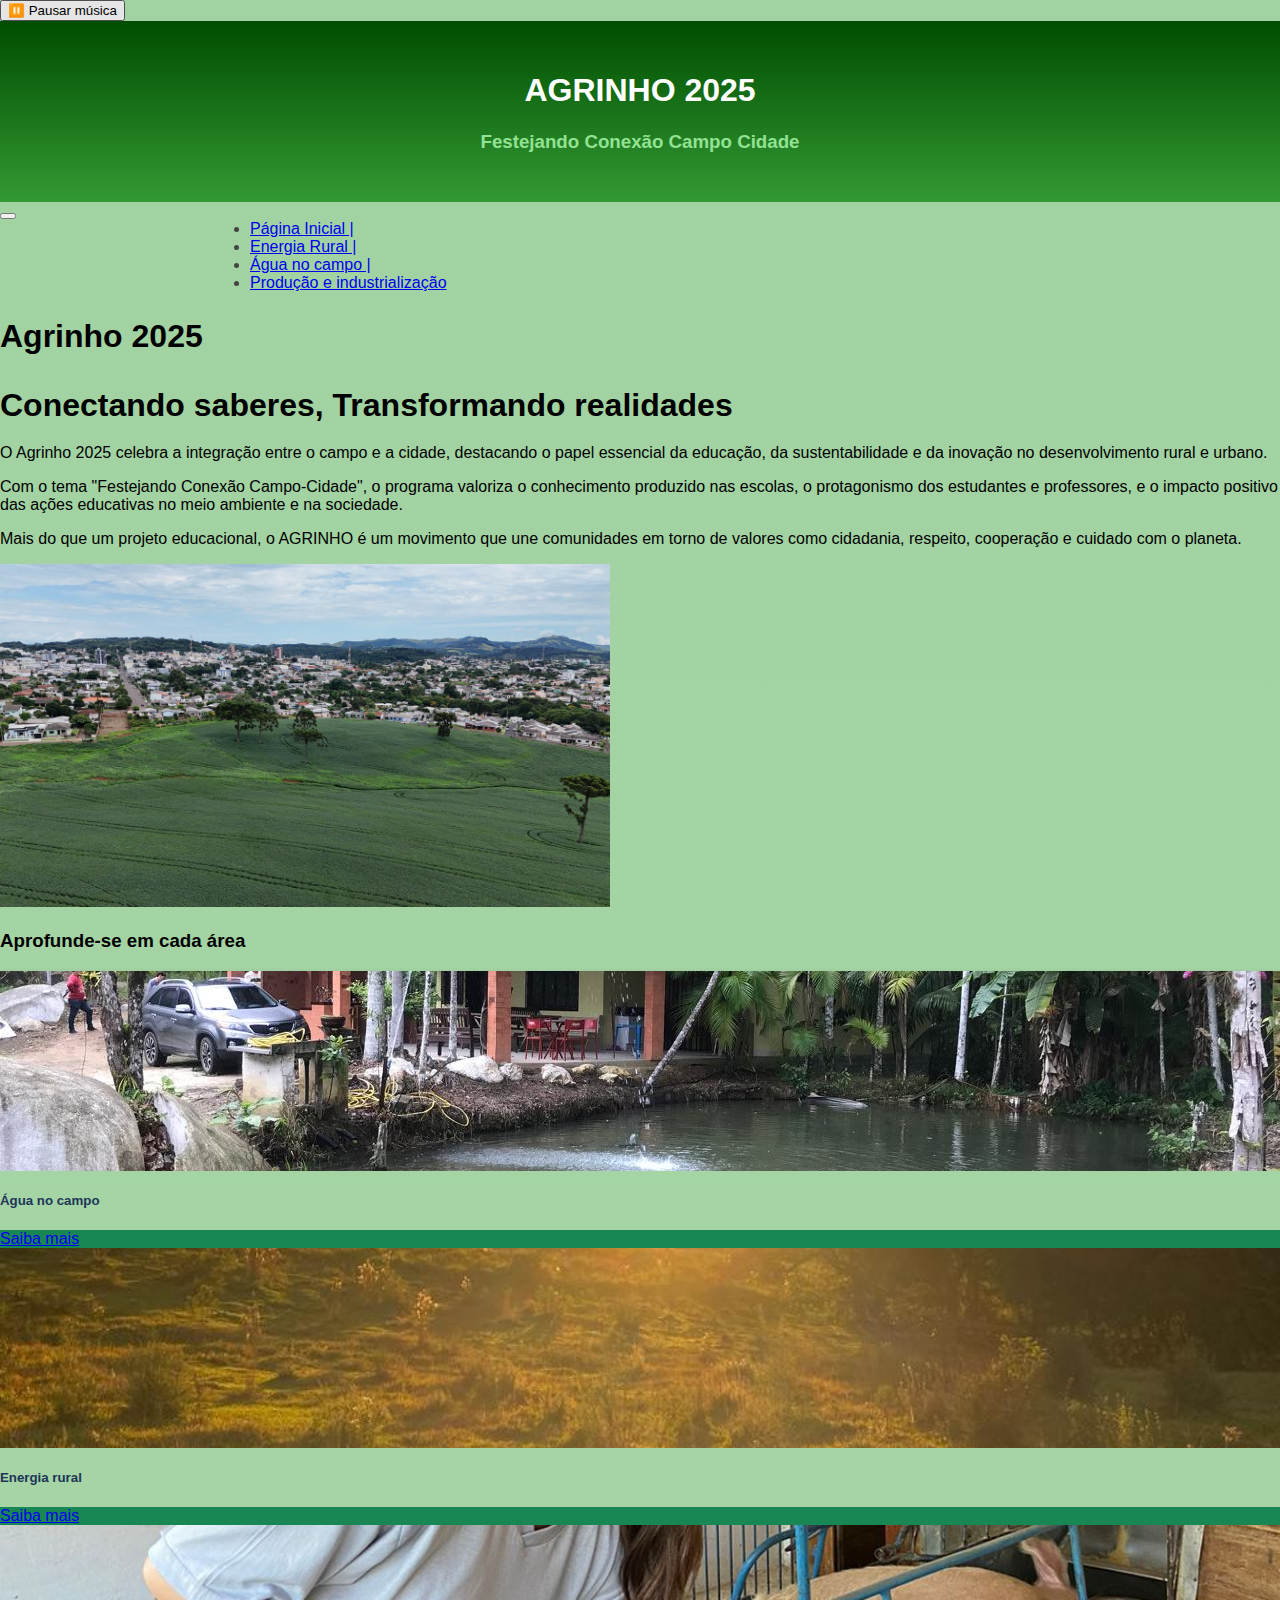
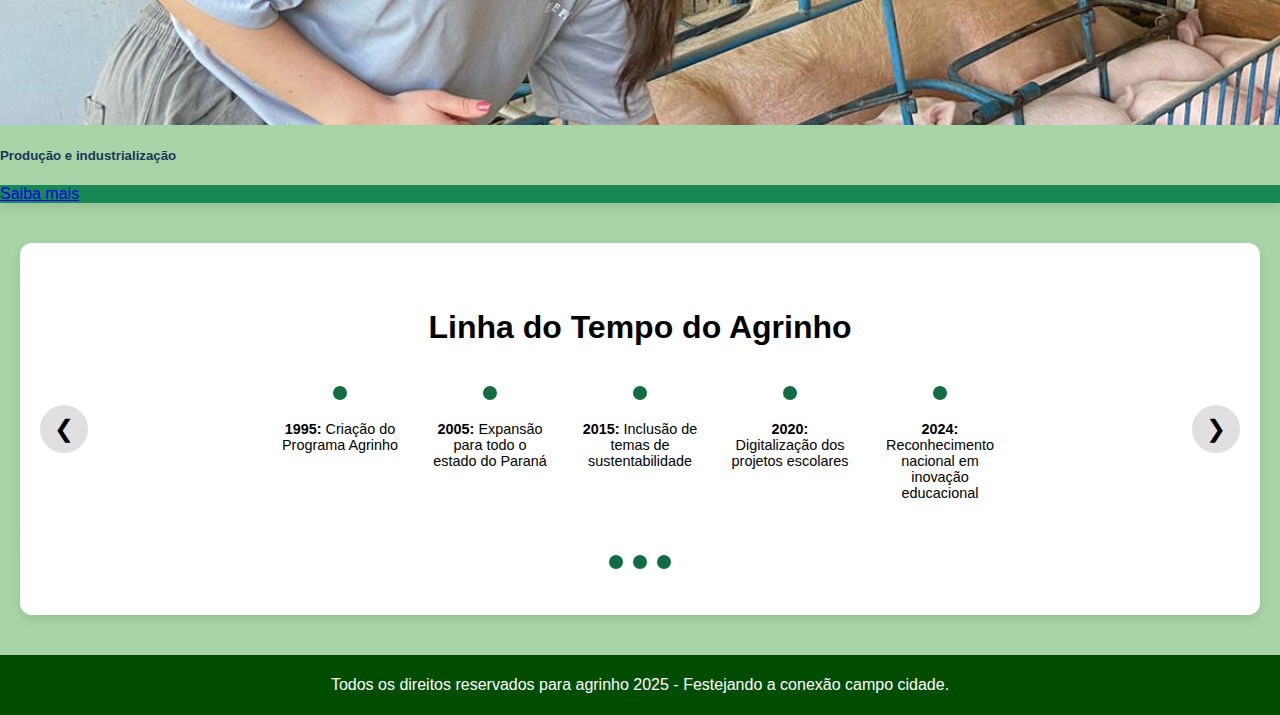
<file: index.html>
<!DOCTYPE html>
<html lang="en">

<head>
    <meta charset="UTF-8">
    <meta name="viewport" content="width=device-width, initial-scale=1.0">
    <title>Document</title>
    <link href="https://cdn.jsdelivr.net/npm/bootstrap@5.3.5/dist/css/bootstrap.min.css" rel="stylesheet"
        integrity="sha384-SgOJa3DmI69IUzQ2PVdRZhwQ+dy64/BUtbMJw1MZ8t5HZApcHrRKUc4W0kG879m7" crossorigin="anonymous">
    <link rel="stylesheet" href="style.css">
</head>

<body>
    <!-- Música de fundo -->
   <audio id="musicaFundo" autoplay loop>
    <source src="https://www.soundhelix.com/examples/mp3/SoundHelix-Song-1.mp3" type="audio/mpeg">
  </audio>
  <div class="text-center bg-light py-2">
    <button id="botaoMusica" onclick="toggleMusica()" class="btn btn-success">⏸️ Pausar música</button>
  </div>

  <!--Apresentação do tema-->
    <section class="cabecalho">
        <h1>AGRINHO 2025</h1>
        <h3>Festejando Conexão Campo Cidade</h3>
    </section>

    <!--cabeçalho do site-->
    <nav class="navbar navbar-expand-lg bg-success">
        <div class="container-fluid ">
            <button class="navbar-toggler" type="button" data-bs-toggle="collapse" data-bs-target="#navbarNav"
                aria-controls="navbarNav" aria-expanded="false" aria-label="Toggle navigation">
                <span class="navbar-toggler-icon"></span>
            </button>
            <div class="collapse navbar-collapse justify-content-center" id="navbarNav">
                <ul class="navbar-nav">
                    <li class="nav-item">
                        <a class="nav-link active text-white" aria-current="page" href="index.html">Página Inicial |</a>
                    </li>
                    <li class="nav-item">
                        <a class="nav-link text-white" href="energia.html">Energia Rural |</a>
                    </li>
                    <li class="nav-item">
                        <a class="nav-link text-white" href="agua.html">Água no campo |</a>
                    </li>
                    <li class="nav-item">
                        <a class="nav-link text-white" href="producao.html">Produção e industrialização</a>
                    </li>
                </ul>
            </div>
        </div>
    </nav>



    <!-- Primeira seção a ser dividida-->
    <div class="container">
        <div class="row pt-5">
            <div class="col ">
                <div>
                 <h2>        Agrinho 2025 <p></p> Conectando saberes, Transformando realidades</h2>
                    <p class="alinha">
 O Agrinho 2025 celebra a integração entre o campo e a cidade, destacando o papel essencial da educação, da sustentabilidade e da inovação no desenvolvimento rural e urbano.  </p>
Com o tema "Festejando Conexão Campo-Cidade", o programa valoriza o conhecimento produzido nas escolas, o protagonismo dos estudantes e professores, e o impacto positivo das ações educativas no meio ambiente e na sociedade.
</p> <p> Mais do que um projeto educacional, o AGRINHO é um movimento que une comunidades em torno de valores como cidadania, respeito, cooperação e cuidado com o planeta.</p>
                </div>
            </div>
            <div class="col text-center">
                <div>
                <img class="img-agro" src="./assets/image/campo cidade.jpg" style="width: 610px;">

                </div>
            </div>
        </div>
   <!-- Cards ocupando toda a largura -->
<div class="container-fluid py-5">
  <h3 class="text-center pb-4">Aprofunde-se em cada área</h3>
  <div class="row g-4 px-4">
    <div class="col-12 col-md-4 d-flex">
      <div class="card w-100 h-100">
        <img src="./assets/image/casa com agua.jpg" class="card-img-top" alt="casa com água" style="height: 200px; object-fit: cover;">
        <div class="card-body d-flex flex-column">
          <h5 class="card-title">Água no campo</h5>
          <a href="agua.html" class="btn btn-primary mt-auto">Saiba mais</a>
        </div>
      </div>
    </div>

    <div class="col-12 col-md-4 d-flex">
      <div class="card w-100 h-100">
        <img src="./assets/image/sol.jpg" class="card-img-top" alt="sol" style="height: 200px; object-fit: cover;">
        <div class="card-body d-flex flex-column">
          <h5 class="card-title">Energia rural</h5>
          <a href="energia.html" class="btn btn-primary mt-auto">Saiba mais</a>
        </div>
      </div>
    </div>

    <div class="col-12 col-md-4 d-flex">
      <div class="card w-100 h-100">
        <img src="./assets/image/gaby com porquinho.jpg" class="card-img-top" alt="criação de suínos" style="height: 200px; object-fit: cover;">
        <div class="card-body d-flex flex-column">
          <h5 class="card-title">Produção e industrialização</h5>
          <a href="producao.html" class="btn btn-primary mt-auto">Saiba mais</a>
        </div>
      </div>
    </div>
  </div>
</div>
    <!-- CARROSSEL AGRINHO -->
<div class="carousel">
  <div class="slide active" id="slide1">
    <h2>Linha do Tempo do Agrinho</h2>
    <div class="timeline">
      <div class="event">
        <div class="dot"></div>
        <p><strong>1995:</strong> Criação do Programa Agrinho</p>
      </div>
      <div class="event">
        <div class="dot"></div>
        <p><strong>2005:</strong> Expansão para todo o estado do Paraná</p>
      </div>
      <div class="event">
        <div class="dot"></div>
        <p><strong>2015:</strong> Inclusão de temas de sustentabilidade</p>
      </div>
      <div class="event">
        <div class="dot"></div>
        <p><strong>2020:</strong> Digitalização dos projetos escolares</p>
      </div>
      <div class="event">
        <div class="dot"></div>
        <p><strong>2024:</strong> Reconhecimento nacional em inovação educacional</p>
      </div>
    </div>
  </div>

  <div class="slide" id="slide2">
    <h2>Depoimentos de Alunos</h2>
    <blockquote>
      "O Agrinho me incentivou a pesquisar e apresentar meus próprios projetos. Aprendi sobre meio ambiente, cidadania e inovação de um jeito divertido e prático!"
    </blockquote>
    <p>— Ana Clara, 8º ano, Escola Municipal de Londrina</p>
  </div>

  <div class="slide" id="slide3">
    <h2>Projetos Destaque do Paraná</h2>
    <ul>
      <li><strong>"Horta Inteligente"</strong> – Utilização de sensores de umidade em escolas de Campo Mourão</li>
      <li><strong>"EcoBrinquedos"</strong> – Alunos de Ponta Grossa criam brinquedos com materiais recicláveis</li>
      <li><strong>"Robôs do Campo"</strong> – Estudantes de Maringá desenvolvem protótipos para automação rural</li>
    </ul>
  </div>

  <button class="nav-btn left-btn" onclick="prevSlide()">❮</button>
  <button class="nav-btn right-btn" onclick="nextSlide()">❯</button>

  <div class="dots">
    <span class="dot active" onclick="goToSlide(0)"></span>
    <span class="dot" onclick="goToSlide(1)"></span>
    <span class="dot" onclick="goToSlide(2)"></span>
  </div>
</div>

<script>
  const slides = document.querySelectorAll('.slide');
  const dots = document.querySelectorAll('.dot');
  let currentIndex = 0;

  function showSlide(index) {
    slides.forEach((slide, i) => {
      slide.classList.toggle('active', i === index);
      dots[i].classList.toggle('active', i === index);
    });
    currentIndex = index;
  }

  function prevSlide() {
    let index = (currentIndex - 1 + slides.length) % slides.length;
    showSlide(index);
  }

  function nextSlide() {
    let index = (currentIndex + 1) % slides.length;
    showSlide(index);
  }

  function goToSlide(index) {
    showSlide(index);
  }
</script>


</body>
</html>

    <div class="footer ">
        <p>Todos os direitos reservados para agrinho 2025 - Festejando a conexão campo cidade.</p>
    </div>

    <script src="https://cdn.jsdelivr.net/npm/bootstrap@5.3.5/dist/js/bootstrap.bundle.min.js"
        integrity="sha384-k6d4wzSIapyDyv1kpU366/PK5hCdSbCRGRCMv+eplOQJWyd1fbcAu9OCUj5zNLiq"
        crossorigin="anonymous"></script>
        
        <!-- Scripts Bootstrap -->
   <script src="https://cdn.jsdelivr.net/npm/bootstrap@5.3.5/dist/js/bootstrap.bundle.min.js"></script>
  <script>
    const audio = document.getElementById("musicaFundo");
    const botao = document.getElementById("botaoMusica");
    function toggleMusica() {
      if (audio.paused) {
        audio.play();
        botao.innerText = "⏸️ Pausar música";
      } else {
        audio.pause();
        botao.innerText = "▶️ Tocar música";
      }
    }
  </script>
</body>


</html>
</file>
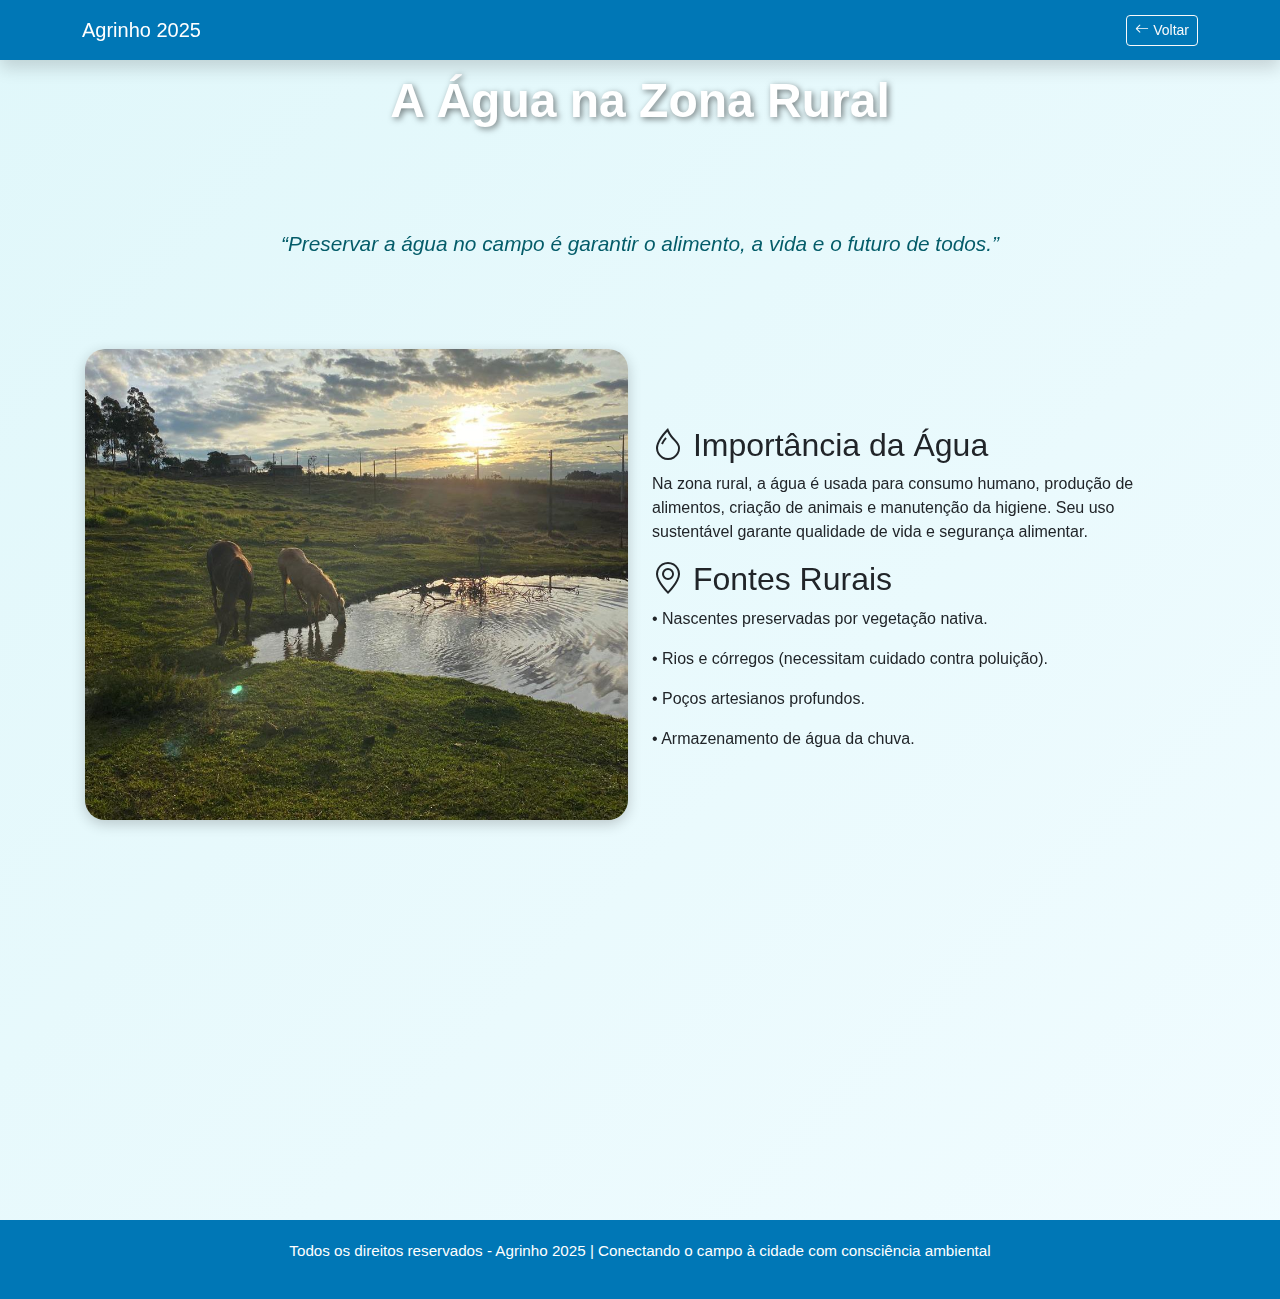
<file: agua.html>
<!DOCTYPE html>
<html lang="pt-br">

<head>
  <meta charset="UTF-8" />
  <meta name="viewport" content="width=device-width, initial-scale=1.0" />
  <title>Acessibilidade à Água</title>

  <!-- Bootstrap -->
  <link href="https://cdn.jsdelivr.net/npm/bootstrap@5.3.5/dist/css/bootstrap.min.css" rel="stylesheet" />
  <link href="https://cdn.jsdelivr.net/npm/bootstrap-icons@1.10.5/font/bootstrap-icons.css" rel="stylesheet" />

  <!-- AOS Animation Library -->
  <link href="https://cdn.jsdelivr.net/npm/aos@2.3.4/dist/aos.css" rel="stylesheet" />

  <style>
    body {
      font-family: 'Segoe UI', sans-serif;
      margin: 0;
      padding: 0;
      background: linear-gradient(to bottom right, #e0f7fa, #f1fcff);
    }

    .navbar {
      background-color: #0077b6;
      padding: 10px 20px;
    }

    .navbar-brand,
    .nav-link {
      color: white !important;
      font-weight: 60;
    }

    
    .cabecalho {
      background-size: cover;
      color: white;
      padding: 60px 20px;
      text-align: center;
    }

    .cabecalho h1 {
      font-size: 3rem;
      font-weight: bold;
      text-shadow: 2px 2px 6px #00000080;
    }

    .frase-destaque {
      font-size: 1.3rem;
      font-style: italic;
      margin: 30px auto;
      text-align: center;
      color: #045c69;
      max-width: 800px;
    }

    .secao-conteudo {
      padding: 60px 15px;
    }

    .imagem-destaque {
      border-radius: 20px;
      box-shadow: 0 4px 14px rgba(0, 0, 0, 0.2);
      width: 100%;
      height: auto;
    }

    .cards-info {
      display: flex;
      flex-wrap: wrap;
      gap: 20px;
      justify-content: center;
      margin-top: 40px;
    }

    .card-custom {
      flex: 1 1 280px;
      background-color: #ffffff;
      border-radius: 16px;
      padding: 25px;
      box-shadow: 0 4px 12px rgba(0, 0, 0, 0.1);
      transition: transform 0.3s ease;
      border-left: 6px solid #00b4d8;
    }

    .card-custom:hover {
      transform: translateY(-6px);
    }

    .card-custom i {
      font-size: 2rem;
      color: #00b4d8;
      margin-bottom: 10px;
    }

    .footer {
      background-color: #0077b6;
      color: white;
      text-align: center;
      padding: 20px;
      font-size: 0.95rem;
      margin-top: 50px;
    }

    .btn-voltar {
      margin-top: 40px;
    }
    @media (max-width: 768px) {
      .cabecalho h1 {
        font-size: 2rem;
      }
    }
  </style>
</head>

<body>
  <nav class="navbar navbar-expand-lg fixed-top shadow">
    <div class="container">
      <a class="navbar-brand" href="#">Agrinho 2025</a>
      <a class="btn btn-outline-light btn-sm ms-auto" href="index.html"><i class="bi bi-arrow-left"></i> Voltar</a>
    </div>
  </nav>

  <!-- Cabeçalho visual -->
  <header class="cabecalho mt-5 pt-4" data-aos="fade-in">
    <h1>A Água na Zona Rural</h1>
  </header>

  <!-- Frase de destaque -->
  <section class="frase-destaque" data-aos="fade-up">
    “Preservar a água no campo é garantir o alimento, a vida e o futuro de todos.”
  </section>

  <!-- Conteúdo principal -->
  <main class="container secao-conteudo">
    <div class="row align-items-center">
      <div class="col-md-6 mb-4" data-aos="zoom-in-right">
        <img src="./assets/image/açude.jpg" alt="água no campo" class="imagem-destaque">
      </div>
      <div class="col-md-6" data-aos="zoom-in-left">
        <h2><i class="bi bi-droplet"></i> Importância da Água</h2>
        <p>
          Na zona rural, a água é usada para consumo humano, produção de alimentos, criação de animais e manutenção da higiene. Seu uso sustentável garante qualidade de vida e segurança alimentar.
        </p>
        <h2><i class="bi bi-geo-alt"></i> Fontes Rurais</h2>
        <p>• Nascentes preservadas por vegetação nativa.</p>
        <p>• Rios e córregos (necessitam cuidado contra poluição).</p>
        <p>• Poços artesianos profundos.</p>
        <p>• Armazenamento de água da chuva.</p>
      </div>
    </div>

    <div class="cards-info mt-5">
      <div class="card-custom" data-aos="flip-left">
        <i class="bi bi-exclamation-triangle"></i>
        <h5>Desafios</h5>
        <p>Escassez hídrica, desperdício e poluição por defensivos agrícolas comprometem a sustentabilidade.</p>
      </div>

      <div class="card-custom" data-aos="flip-up">
        <i class="bi bi-lightbulb"></i>
        <h5>Soluções</h5>
        <p>Sistemas de irrigação eficientes, barraginhas, cisternas e reflorestamento de nascentes.</p>
      </div>

      <div class="card-custom" data-aos="flip-right">
        <i class="bi bi-people"></i>
        <h5>Educação</h5>
        <p>Iniciativas como o Agrinho promovem conscientização e mudanças positivas no campo e na cidade.</p>
      </div>
    </div>

    </div>
  </main>

  <!-- Rodapé -->
  <footer class="footer">
    <p>Todos os direitos reservados - Agrinho 2025 | Conectando o campo à cidade com consciência ambiental</p>
  </footer>

  <!-- Scripts -->
  <script src="https://cdn.jsdelivr.net/npm/aos@2.3.4/dist/aos.js"></script>
  <script>
    AOS.init({
      duration: 1200,
    });
  </script>

</body>

</html>
</file>
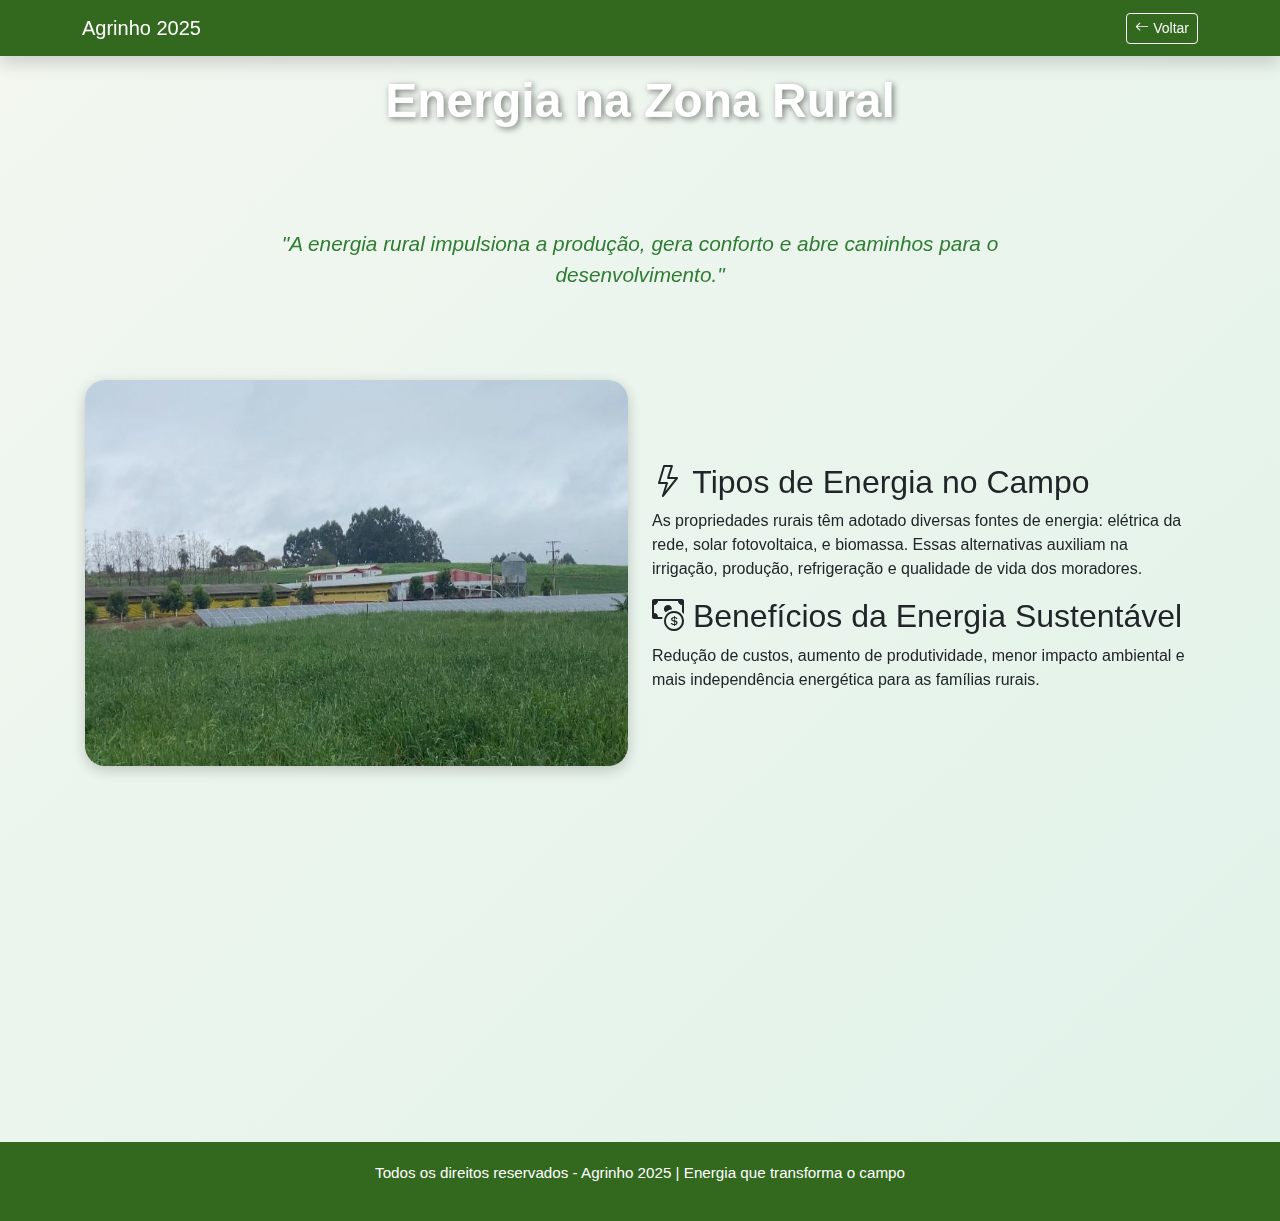
<file: energia.html>
<!DOCTYPE html>
<html lang="pt-br">

<head>
  <meta charset="UTF-8" />
  <meta name="viewport" content="width=device-width, initial-scale=1.0" />
  <title>Energia na Zona Rural</title>
  <link href="https://cdn.jsdelivr.net/npm/bootstrap@5.3.5/dist/css/bootstrap.min.css" rel="stylesheet" />
  <link href="https://cdn.jsdelivr.net/npm/bootstrap-icons@1.10.5/font/bootstrap-icons.css" rel="stylesheet" />
  <link href="https://cdn.jsdelivr.net/npm/aos@2.3.4/dist/aos.css" rel="stylesheet" />
  <style>
    body {
      font-family: 'Segoe UI', sans-serif;
      margin: 0;
      padding: 0;
      background: linear-gradient(to bottom right, #f3f7f0, #e0f2e9);
    }

    .navbar {
      background-color: #33691e;
    }

    .navbar-brand,
    .nav-link {
      color: white !important;
    }

    .cabecalho {
      background: url('https://images.unsplash.com/photo-1562003389-f36a6cfd6ab5') no-repeat center center;
      background-size: cover;
      color: white;
      padding: 60px 20px;
      text-align: center;
    }

    .cabecalho h1 {
      font-size: 3rem;
      font-weight: bold;
      text-shadow: 2px 2px 6px #00000080;
    }

    .frase-destaque {
      font-size: 1.3rem;
      font-style: italic;
      margin: 30px auto;
      text-align: center;
      color: #2e7d32;
      max-width: 800px;
    }

    .secao-conteudo {
      padding: 60px 15px;
    }

    .imagem-destaque {
      border-radius: 20px;
      box-shadow: 0 4px 14px rgba(0, 0, 0, 0.2);
      width: 100%;
      height: auto;
    }

    .cards-info {
      display: flex;
      flex-wrap: wrap;
      gap: 20px;
      justify-content: center;
      margin-top: 40px;
    }

    .card-custom {
      flex: 1 1 280px;
      background-color: #ffffff;
      border-radius: 16px;
      padding: 25px;
      box-shadow: 0 4px 12px rgba(0, 0, 0, 0.1);
      transition: transform 0.3s ease;
      border-left: 6px solid #689f38;
    }

    .card-custom:hover {
      transform: translateY(-6px);
    }

    .footer {
      background-color: #33691e;
      color: white;
      text-align: center;
      padding: 20px;
      font-size: 0.95rem;
      margin-top: 50px;
    }
  </style>
</head>

<body>
  <nav class="navbar navbar-expand-lg fixed-top shadow">
    <div class="container">
      <a class="navbar-brand" href="#">Agrinho 2025</a>
      <a class="btn btn-outline-light btn-sm ms-auto" href="index.html"><i class="bi bi-arrow-left"></i> Voltar</a>
    </div>
  </nav>

  <header class="cabecalho mt-5 pt-4" data-aos="fade-in">
    <h1>Energia na Zona Rural</h1>
  </header>

  <section class="frase-destaque" data-aos="fade-up">
    "A energia rural impulsiona a produção, gera conforto e abre caminhos para o desenvolvimento."
  </section>

  <main class="container secao-conteudo">
    <div class="row align-items-center">
      <div class="col-md-6 mb-4" data-aos="fade-right">
        <img src="./assets/image/placa solar.jpg" alt="Painel solar no campo" class="imagem-destaque">
      </div>
      <div class="col-md-6" data-aos="fade-left">
        <h2><i class="bi bi-lightning"></i> Tipos de Energia no Campo</h2>
        <p>
          As propriedades rurais têm adotado diversas fontes de energia: elétrica da rede, solar fotovoltaica, e biomassa. Essas alternativas auxiliam na irrigação, produção, refrigeração e qualidade de vida dos moradores.
        </p>
        <h2><i class="bi bi-cash-coin"></i> Benefícios da Energia Sustentável</h2>
        <p>
          Redução de custos, aumento de produtividade, menor impacto ambiental e mais independência energética para as famílias rurais.
        </p>
      </div>
    </div>

    <div class="cards-info mt-5">
      <div class="card-custom" data-aos="fade-up">
        <i class="bi bi-sun"></i>
        <h5>Energia Solar</h5>
        <p>Gera economia e autonomia com painéis fotovoltaicos instalados nas propriedades.</p>
      </div>

      <div class="card-custom" data-aos="fade-up">
        <i class="bi bi-droplet-half"></i>
        <h5>Biodigestores</h5>
        <p>Produzem biogás a partir de resíduos orgânicos e dejetos animais, gerando energia limpa.</p>
      </div>

      <div class="card-custom" data-aos="fade-up">
        <i class="bi bi-wind"></i>
        <h5>Energia Eólica</h5>
        <p>Viável em regiões com ventos constantes, como complemento para iluminação e bombeamento.</p>
      </div>
    </div>
  </main>

  <footer class="footer">
    <p>Todos os direitos reservados - Agrinho 2025 | Energia que transforma o campo</p>
  </footer>

  <script src="https://cdn.jsdelivr.net/npm/aos@2.3.4/dist/aos.js"></script>
  <script>AOS.init({ duration: 1200 });</script>
</body>

</html>
</file>
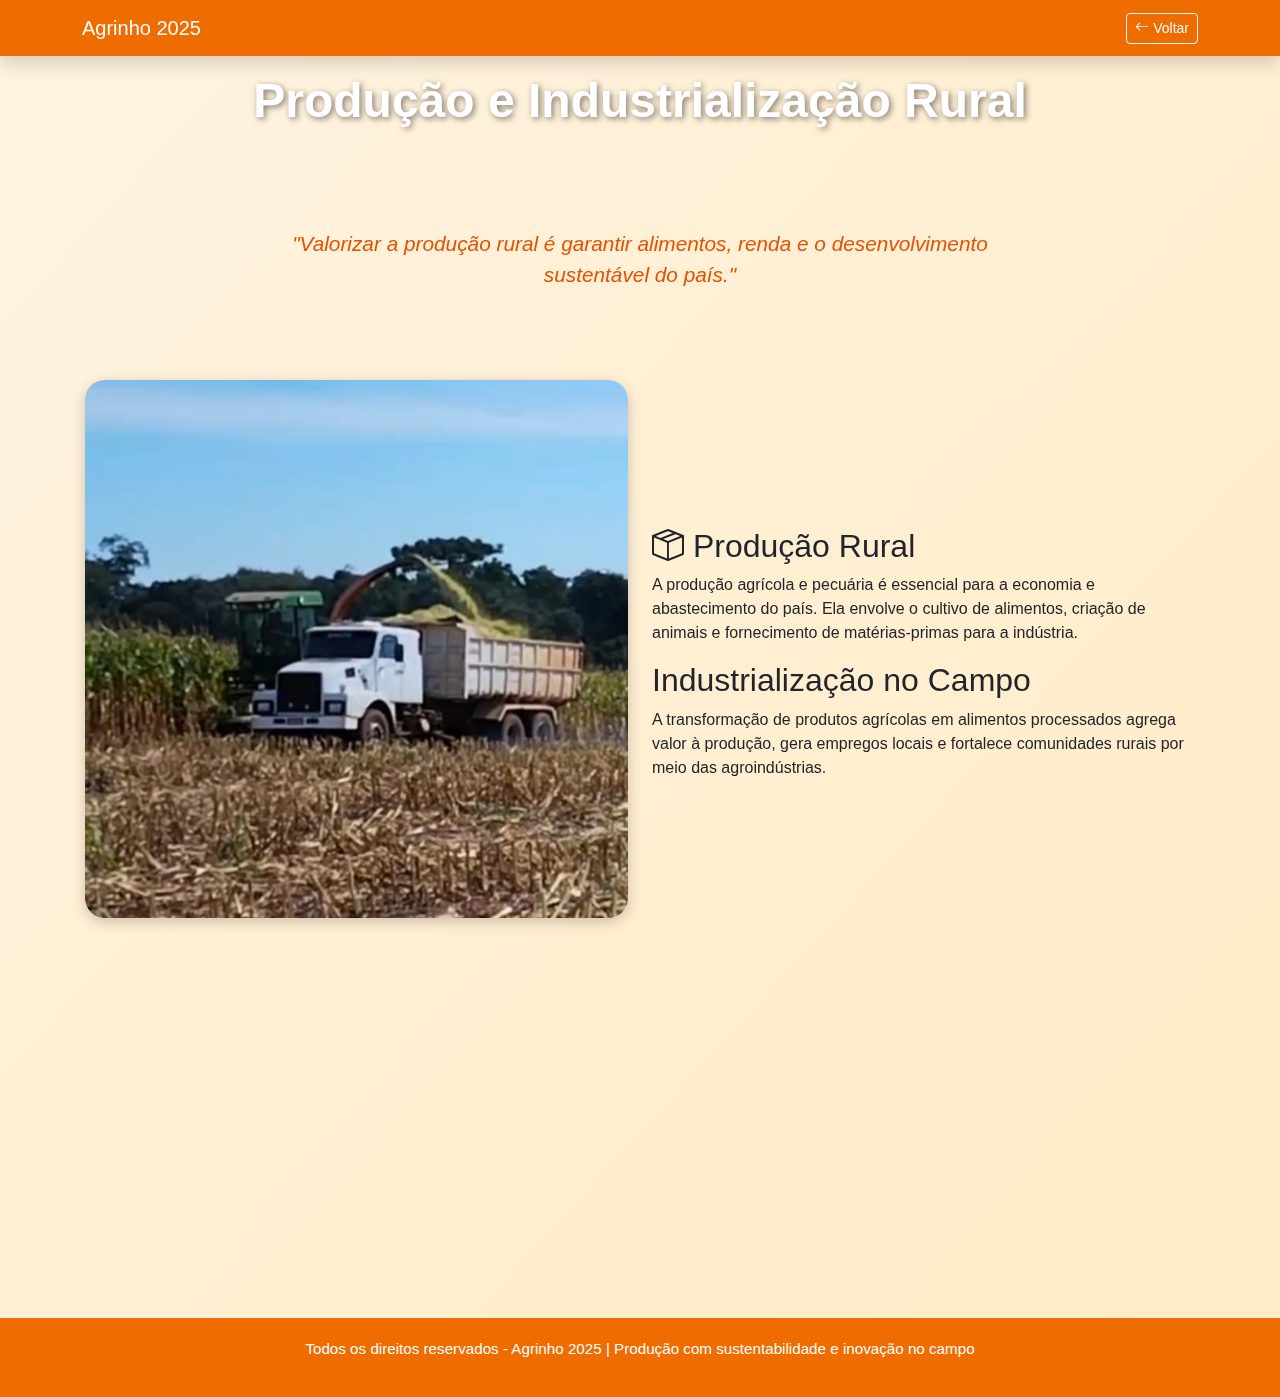
<file: producao.html>
<!DOCTYPE html>
<html lang="pt-br">

<head>
  <meta charset="UTF-8" />
  <meta name="viewport" content="width=device-width, initial-scale=1.0" />
  <title>Produção e Industrialização Rural</title>
  <link href="https://cdn.jsdelivr.net/npm/bootstrap@5.3.5/dist/css/bootstrap.min.css" rel="stylesheet" />
  <link href="https://cdn.jsdelivr.net/npm/bootstrap-icons@1.10.5/font/bootstrap-icons.css" rel="stylesheet" />
  <link href="https://cdn.jsdelivr.net/npm/aos@2.3.4/dist/aos.css" rel="stylesheet" />
  <style>
    body {
      font-family: 'Segoe UI', sans-serif;
      margin: 0;
      padding: 0;
      background: linear-gradient(to bottom right, #fff3e0, #ffebc5);
    }

    .navbar {
      background-color: #ef6c00;
    }

    .navbar-brand,
    .nav-link {
      color: white !important;
    }

    .cabecalho {
      background-size: cover;
      color: white;
      padding: 60px 20px;
      text-align: center;
    }

    .cabecalho h1 {
      font-size: 3rem;
      font-weight: bold;
      text-shadow: 2px 2px 6px #00000080;
    }

    .frase-destaque {
      font-size: 1.3rem;
      font-style: italic;
      margin: 30px auto;
      text-align: center;
      color: #e65100;
      max-width: 800px;
    }

    .secao-conteudo {
      padding: 60px 15px;
    }

    .imagem-destaque {
      border-radius: 20px;
      box-shadow: 0 4px 14px rgba(0, 0, 0, 0.2);
      width: 100%;
      height: auto;
    }

    .cards-info {
      display: flex;
      flex-wrap: wrap;
      gap: 20px;
      justify-content: center;
      margin-top: 40px;
    }

    .card-custom {
      flex: 1 1 280px;
      background-color: #ffffff;
      border-radius: 16px;
      padding: 25px;
      box-shadow: 0 4px 12px rgba(0, 0, 0, 0.1);
      transition: transform 0.3s ease;
      border-left: 6px solid #ffa726;
    }

    .card-custom:hover {
      transform: translateY(-6px);
    }

    .footer {
      background-color: #ef6c00;
      color: white;
      text-align: center;
      padding: 20px;
      font-size: 0.95rem;
      margin-top: 50px;
    }
  </style>
</head>

<body>
  <nav class="navbar navbar-expand-lg fixed-top shadow">
    <div class="container">
      <a class="navbar-brand" href="#">Agrinho 2025</a>
      <a class="btn btn-outline-light btn-sm ms-auto" href="index.html"><i class="bi bi-arrow-left"></i> Voltar</a>
    </div>
  </nav>

  <header class="cabecalho mt-5 pt-4" data-aos="fade-in">
    <h1>Produção e Industrialização Rural</h1>
  </header>

  <section class="frase-destaque" data-aos="fade-up">
    "Valorizar a produção rural é garantir alimentos, renda e o desenvolvimento sustentável do país."
  </section>

  <main class="container secao-conteudo">
    <div class="row align-items-center">
      <div class="col-md-6 mb-4" data-aos="fade-right">
         <img src="./assets/image/colheita.jpg" alt="colheita" class="imagem-destaque">
      </div>
      <div class="col-md-6" data-aos="fade-left">
        <h2><i class="bi bi-box-seam"></i> Produção Rural</h2>
        <p>
          A produção agrícola e pecuária é essencial para a economia e abastecimento do país. Ela envolve o cultivo de alimentos, criação de animais e fornecimento de matérias-primas para a indústria.
        </p>
        <h2><i class="bi bi-factory"></i> Industrialização no Campo</h2>
        <p>
          A transformação de produtos agrícolas em alimentos processados agrega valor à produção, gera empregos locais e fortalece comunidades rurais por meio das agroindústrias.
        </p>
      </div>
    </div>

    <div class="cards-info mt-5">
      <div class="card-custom" data-aos="fade-up">
        <i class="bi bi-tree"></i>
        <h5>Agroindústria Familiar</h5>
        <p>Transforma produtos locais como leite, frutas e vegetais em alimentos com valor agregado e identidade regional.</p>
      </div>

      <div class="card-custom" data-aos="fade-up">
        <i class="bi bi-truck"></i>
        <h5>Distribuição</h5>
        <p>Uma logística eficiente conecta o campo às cidades, garantindo alimentos frescos e fortalecendo mercados locais.</p>
      </div>

      <div class="card-custom" data-aos="fade-up">
        <i class="bi bi-bar-chart-line"></i>
        <h5>Desenvolvimento Econômico</h5>
        <p>A produção aliada à industrialização movimenta a economia rural, aumenta a renda e estimula a permanência das famílias no campo.</p>
      </div>
    </div>
  </main>

  <!-- Radios escondidos -->
  <input type="radio" name="carousel" id="step1" checked hidden>
  <input type="radio" name="carousel" id="step2" hidden>
  <input type="radio" name="carousel" id="step3" hidden>

  <footer class="footer">
    <p>Todos os direitos reservados - Agrinho 2025 | Produção com sustentabilidade e inovação no campo</p>
  </footer>

  <script src="https://cdn.jsdelivr.net/npm/aos@2.3.4/dist/aos.js"></script>
  <script>AOS.init({ duration: 1200 });</script>
</body>

</html>
</file>
<file: style.css>
body {
    padding: 0;
    margin: 0;
    font-family: Arial, Helvetica, sans-serif;
    background: linear-gradient(to bottom, #a1d2a1, #a8d5a8);
}

.cabecalho {
    background: linear-gradient(to bottom, #004d00, #339933);
    color: white;
    text-align: center;
    padding: 30px;
}

.cabecalho h3 {
    color: #93e293; 
}

p .alinha {
    text-align: right;
}

.img-agro {
    width: 300px;
}

.br-3 {
    border-radius: 15px;
}

.img-card {
    max-height: 250px;
}

.img-slide {
    max-height: 400px;
}

.footer {
    background-color: #004d00;
    color: white;
    text-align: center;
    padding: 5px;
}
.card {
    height: 100%;
    display: flex;
    flex-direction: column;
}

.card-img-top {
    height: 180px; 
    object-fit: cover;
}

.card-body {
    flex-grow: 1;
    display: flex;
    flex-direction: column;
    justify-content: space-between;
}
.card {
  height: 100%;
  display: flex;
  flex-direction: column;
  box-shadow: 0 4px 10px rgba(0, 0, 0, 0.1);
  transition: transform 0.3s ease, box-shadow 0.3s ease;
  border: none;
  overflow: hidden;
}

.card:hover {
  transform: translateY(-8px);
  box-shadow: 0 10px 20px rgba(0, 0, 0, 0.2);
}

.card-img-top {
  height: 200px;
  object-fit: cover;
  transition: transform 0.3s ease;
}

.card:hover .card-img-top {
  transform: scale(1.05);
}

.card-title {
  font-weight: bold;
  color: #1d3557;
}

.btn-primary {
  background-color: #198754;
  border: none;
  transition: background-color 0.3s ease;
}

.btn-primary:hover {
  background-color: #146c43;
}

audio {
  display: none;
}
.carousel {
  width: 100%;
  max-width: 1200px;
  margin: 40px auto;
  background: white;
  border-radius: 12px;
  box-shadow: 0 4px 10px rgba(0,0,0,0.1);
  overflow: hidden;
  position: relative;
  padding: 40px 20px;
}

.slide {
  display: none;
  text-align: center;
  animation: fadeIn 0.5s ease-in-out;
}

.slide.active {
  display: block;
}

h2 {
  font-size: 2rem;
  margin-bottom: 20px;
}

blockquote {
  font-size: 1.2rem;
  font-style: italic;
  color: #444;
  max-width: 700px;
  margin: 20px auto;
}

ul {
  list-style-type: disc;
  text-align: left;
  max-width: 800px;
  margin: 0 auto;
  padding-left: 20px;
  font-size: 1rem;
  color: #444;
}

.nav-btn {
  position: absolute;
  top: 50%;
  transform: translateY(-50%);
  background: #e0e0e0;
  border: none;
  padding: 10px 14px;
  cursor: pointer;
  border-radius: 50%;
  font-size: 24px;
}

.nav-btn:hover {
  background: #ccc;
}

.left-btn {
  left: 20px;
}

.right-btn {
  right: 20px;
}

.dots {
  display: flex;
  justify-content: center;
  margin-top: 20px;
}

.dot {
  height: 12px;
  width: 12px;
  margin: 0 5px;
  background-color: #ccc;
  border-radius: 50%;
  display: inline-block;
  cursor: pointer;
  transition: background-color 0.3s;
}

.dot.active {
  background-color: #146c43;
}

/* Timeline styles */
.timeline {
  display: flex;
  justify-content: center;
  flex-wrap: wrap;
  gap: 30px;
  padding: 20px 0;
}

.event {
  display: flex;
  flex-direction: column;
  align-items: center;
  max-width: 120px;
}

.dot {
  background:#146c43;
  width: 14px;
  height: 14px;
  border-radius: 50%;
  margin-bottom: 6px;
}

.event p {
  font-size: 0.9rem;
  text-align: center;
}

@keyframes fadeIn {
  from { opacity: 0; transform: translateY(10px); }
  to { opacity: 1; transform: translateY(0); }
}
</file>
